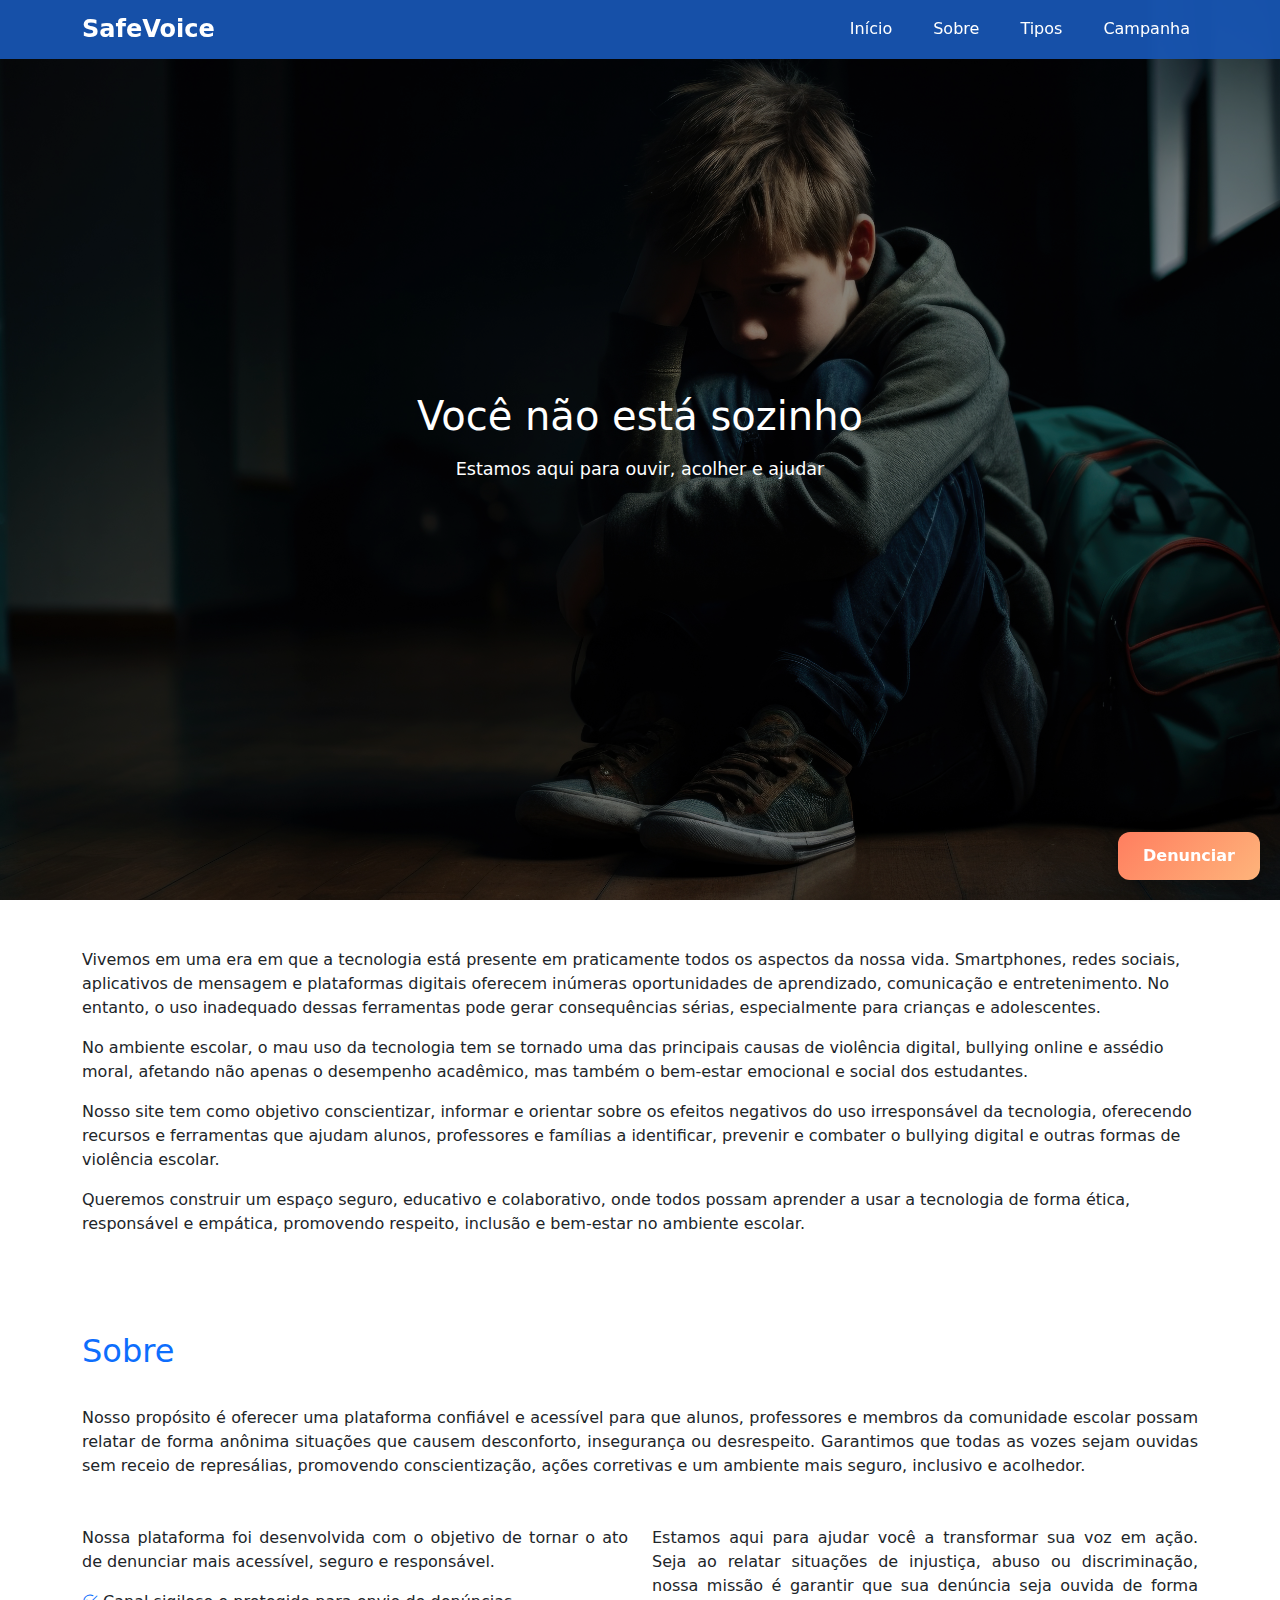
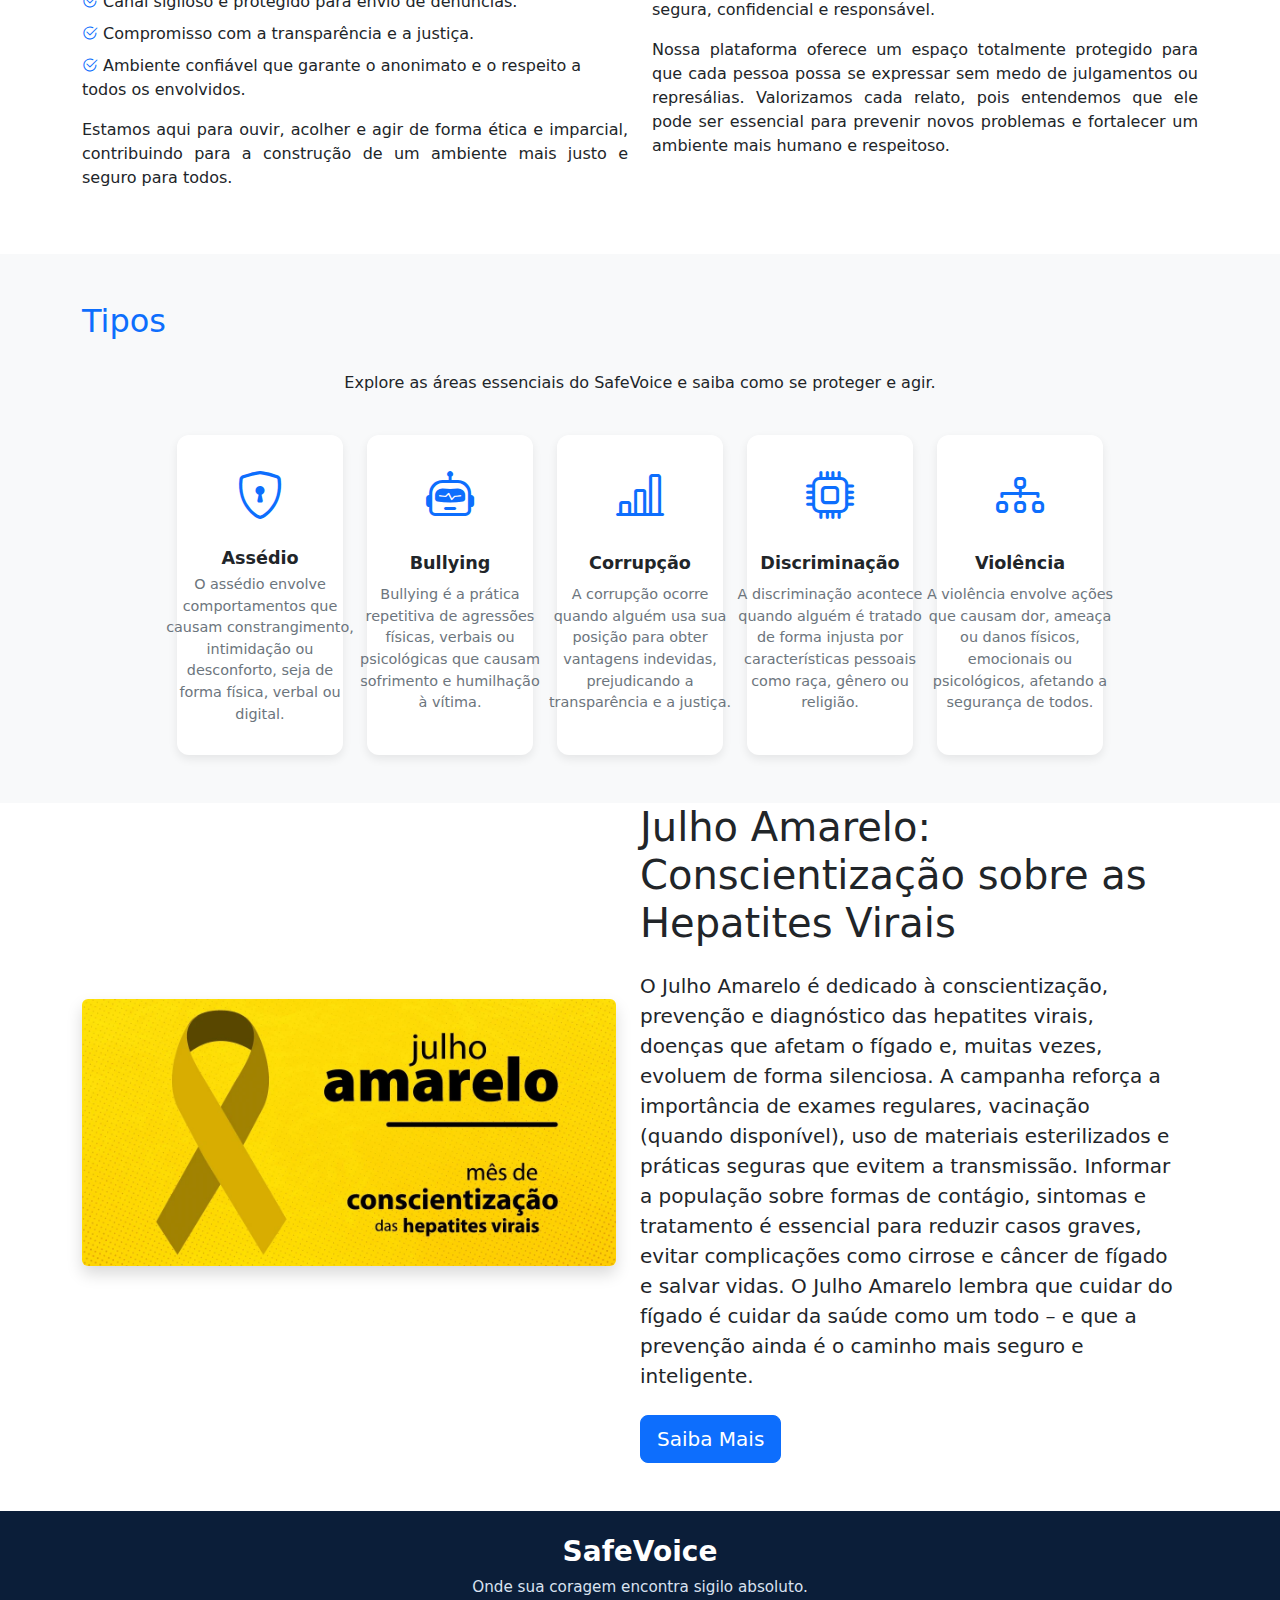
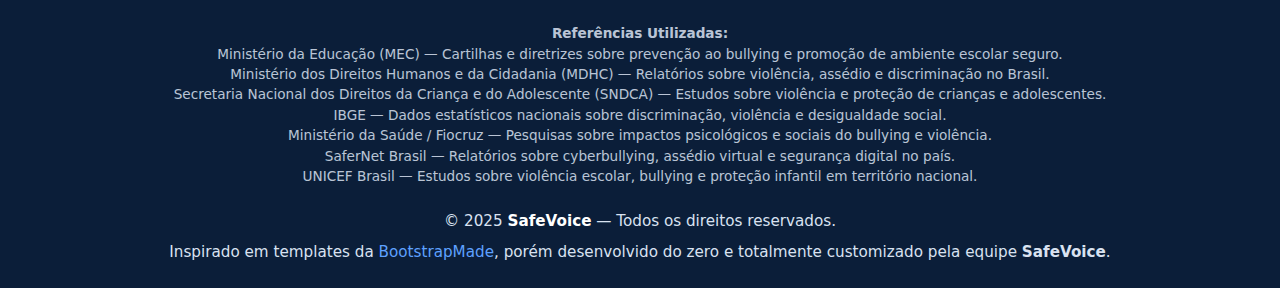
<file: index.html>
<!DOCTYPE html>
<html lang="pt-br">
<head>
    <meta charset="UTF-8">
    <meta name="viewport" content="width=device-width, initial-scale=1.0">
    <title>SafeVoice</title>

    <link rel="shortcut icon" href="ativos/midia/favicon/safevoice.ico" type="image/x-icon">

    <!-- CSS Principal -->
    <link rel="stylesheet" href="ativos/css/style.css">

    <!-- Bootstrap CSS -->
    <link href="https://cdn.jsdelivr.net/npm/bootstrap@5.3.2/dist/css/bootstrap.min.css" rel="stylesheet">

    <!-- Bootstrap Icons -->
    <link href="https://cdn.jsdelivr.net/npm/bootstrap-icons@1.11.1/font/bootstrap-icons.css" rel="stylesheet">
</head>
<body>
    
  <!-- =========================================
       CABEÇALHO
  ========================================== -->
  <header id="cabecalho" class="secao-cabecalho d-flex align-items-center fixed-top">
    <div class="container d-flex align-items-center justify-content-between">

      <!-- Logo Site -->
      <a href="#inicio" class="logo d-flex align-items-center text-decoration-none">
        <h1 class="nome-do-site mb-0">SafeVoice</h1>
      </a>

      <!-- Botão Hambúrguer (Mobile) -->
      <button class="navbar-toggler d-lg-none border-0" type="button" data-bs-toggle="offcanvas" data-bs-target="#menuMobile">
        <span id="ico_menu" class="bi bi-list"></span>
      </button>

      <!-- Menu Desktop -->
      <nav class="menu-navegacao d-none d-lg-block">
        <ul class="lista-sem-estilo d-flex mb-0">
          <li><a href="#inicio" class="px-2">Início</a></li>
          <li><a href="#sobre" class="px-2">Sobre</a></li>
          <li><a href="#tipos" class="px-2">Tipos</a></li>
          <li><a href="#campanha" class="px-2">Campanha</a></li>
        </ul>
      </nav>

    </div>
  </header>


  <!-- =========================================
       MENU MOBILE
  ========================================== -->
  <div class="offcanvas offcanvas-end" tabindex="-1" id="menuMobile">
    <div class="offcanvas-header">
      <h5 class="offcanvas-title">Menu</h5>
      <button type="button" class="btn-close" data-bs-dismiss="offcanvas"></button>
    </div>

    <div class="offcanvas-body">
      <ul class="lista-sem-estilo-mobile flex-column">
        <li class="mb-2"><a href="#inicio" class="px-2">Início</a></li>
        <li class="mb-2"><a href="#sobre" class="px-2">Sobre</a></li>
        <li class="mb-2"><a href="#tipos" class="px-2">Tipos</a></li>
        <li><a href="#campanha" class="px-2">Campanha</a></li>
      </ul>
    </div>
  </div>


  <!-- =========================================
       CONTEÚDO PRINCIPAL
  ========================================== -->
  <main>

    <!-- Seção Banner -->
    <section id="inicio" class="secao-banner">
      <div class="container text-center">
        <h2 data-aos="fade-up" data-aos-delay="100">Você não está sozinho</h2>
        <p class="mt-3" data-aos="fade-up" data-aos-delay="200">
          Estamos aqui para ouvir, acolher e ajudar
        </p>
      </div>
    </section>



    <!-- Seção Introdução -->
    <section id="introducao" class="secao-introducao container my-5">
      <p>Vivemos em uma era em que a tecnologia está presente em praticamente todos os aspectos da nossa vida. Smartphones, redes sociais, aplicativos de mensagem e plataformas digitais oferecem inúmeras oportunidades de aprendizado, comunicação e entretenimento. No entanto, o uso inadequado dessas ferramentas pode gerar consequências sérias, especialmente para crianças e adolescentes.</p>
      <p>No ambiente escolar, o mau uso da tecnologia tem se tornado uma das principais causas de violência digital, bullying online e assédio moral, afetando não apenas o desempenho acadêmico, mas também o bem-estar emocional e social dos estudantes.</p>
      <p>Nosso site tem como objetivo conscientizar, informar e orientar sobre os efeitos negativos do uso irresponsável da tecnologia, oferecendo recursos e ferramentas que ajudam alunos, professores e famílias a identificar, prevenir e combater o bullying digital e outras formas de violência escolar.</p>
      <p>Queremos construir um espaço seguro, educativo e colaborativo, onde todos possam aprender a usar a tecnologia de forma ética, responsável e empática, promovendo respeito, inclusão e bem-estar no ambiente escolar.</p>
    </section>

    <!-- Seção Sobre -->
    <section id="sobre" class="secao-sobre py-5">
      <div class="container titulo-secao text-center mb-5">
        <h2>Sobre</h2>
        <p class="mt-3">Nosso propósito é oferecer uma plataforma confiável e acessível para que alunos, professores e membros da comunidade escolar possam relatar de forma anônima situações que causem desconforto, insegurança ou desrespeito. Garantimos que todas as vozes sejam ouvidas sem receio de represálias, promovendo conscientização, ações corretivas e um ambiente mais seguro, inclusivo e acolhedor.</p>
      </div>

      <div class="container">
        <div class="row gy-4">

          <!-- Coluna Esquerda -->
          <div class="col-12 col-lg-6">
            <p>Nossa plataforma foi desenvolvida com o objetivo de tornar o ato de denunciar mais acessível, seguro e responsável.</p>
            <ul class="list-unstyled">
              <li class="mb-2"><i class="bi bi-check2-circle text-primary"></i> Canal sigiloso e protegido para envio de denúncias.</li>
              <li class="mb-2"><i class="bi bi-check2-circle text-primary"></i> Compromisso com a transparência e a justiça.</li>
              <li class="mb-2"><i class="bi bi-check2-circle text-primary"></i> Ambiente confiável que garante o anonimato e o respeito a todos os envolvidos.</li>
            </ul>
            <p>Estamos aqui para ouvir, acolher e agir de forma ética e imparcial, contribuindo para a construção de um ambiente mais justo e seguro para todos.</p>
          </div>

          <!-- Coluna Direita -->
          <div class="col-12 col-lg-6">
            <p>Estamos aqui para ajudar você a transformar sua voz em ação. Seja ao relatar situações de injustiça, abuso ou discriminação, nossa missão é garantir que sua denúncia seja ouvida de forma segura, confidencial e responsável.</p>
            <p>Nossa plataforma oferece um espaço totalmente protegido para que cada pessoa possa se expressar sem medo de julgamentos ou represálias. Valorizamos cada relato, pois entendemos que ele pode ser essencial para prevenir novos problemas e fortalecer um ambiente mais humano e respeitoso.</p>
          </div>

        </div>
      </div>
    </section>



    <!-- Seção Tipos -->
    <section id="tipos" class="secao-tipos secao py-5">
      <div class="container titulo-secao text-center" data-aos="fade-up">
        <h2>Tipos</h2>
        <p>Explore as áreas essenciais do SafeVoice e saiba como se proteger e agir.</p>
      </div>

      <div class="container">
        <div class="row gy-4 justify-content-center">

          <!-- Modal Assédio -->
          <div class="col-xl-2 col-lg-3 col-md-4 col-sm-6" data-aos="fade-up" data-aos-delay="500">
            <div class="item-servico" onclick="abrir_ModalAssedio()">
              <div class="icone mb-3"><i class="bi bi-shield-lock"></i></div>
              <h3>Assédio</h3>
              <p>O assédio envolve comportamentos que causam constrangimento, intimidação ou desconforto, seja de forma física, verbal ou digital.</p>
            </div>
            <div id="ModalAssedioContainer"></div>
          </div>

          <!-- Modal Bullying -->
          <div class="col-xl-2 col-lg-3 col-md-4 col-sm-6" data-aos="fade-up" data-aos-delay="300">
            <div class="item-servico" onclick="abrir_ModalBullying()">
              <div class="icone mb-3"><i class="bi bi-robot"></i></div>
              <h3>Bullying</h3>
              <p>Bullying é a prática repetitiva de agressões físicas, verbais ou psicológicas que causam sofrimento e humilhação à vítima.</p>
            </div>
            <div id="ModalBullyingContainer"></div>
          </div>

          <!-- Modal Corrupçao -->
          <div class="col-xl-2 col-lg-3 col-md-4 col-sm-6" data-aos="fade-up" data-aos-delay="200">
            <div class="item-servico" onclick="abrir_ModalCorrupcao()">
              <div class="icone mb-3"><i class="bi bi-bar-chart-line"></i></div>
              <h3>Corrupção</h3>
              <p>A corrupção ocorre quando alguém usa sua posição para obter vantagens indevidas, prejudicando a transparência e a justiça.</p>
            </div>
            <div id="ModalCorrupcaoContainer"></div>
          </div>

          <!-- Modal Discriminação -->
          <div class="col-xl-2 col-lg-3 col-md-4 col-sm-6" data-aos="fade-up" data-aos-delay="400">
            <div class="item-servico" onclick="abrir_ModalDiscriminacao()">
              <div class="icone mb-3"><i class="bi bi-cpu"></i></div>
              <h3>Discriminação</h3>
              <p>A discriminação acontece quando alguém é tratado de forma injusta por características pessoais como raça, gênero ou religião.</p>
            </div>
            <div id="ModalDiscriminacaoContainer"></div>
          </div>

          <!-- Modal Violência -->
          <div class="col-xl-2 col-lg-3 col-md-4 col-sm-6" data-aos="fade-up" data-aos-delay="100">
            <div class="item-servico" onclick="abrir_ModalViolencia()">
              <div class="icone mb-3"><i class="bi bi-diagram-3"></i></div>
              <h3>Violência</h3>
              <p>A violência envolve ações que causam dor, ameaça ou danos físicos, emocionais ou psicológicos, afetando a segurança de todos.</p>
            </div>
            <div id="ModalViolenciaContainer"></div>
          </div>

        </div>
      </div>
    </section>



    <!-- Seção Campanha -->
    <section id="campanha" class="secao-campanha">
      <div class="container mb-5">


          <div class="row w-100 align-items-center">

            <!-- IMAGEM À ESQUERDA -->
              <div id="campanha-img" class="col-lg-6 col-md-12 mb-4 mb-lg-0">
                  <img src="https://placehold.co/800x600" alt="Imagem Principal" class="img-fluid campanha-img rounded shadow">
              </div>

              <!-- DESCRIÇÃO À DIREITA -->
              <div id="campanha-texto" class="col-lg-6 col-md-12">
                  <div class="content-box">
                      <h1 class="mb-4">Carregando...</h1>
                      <p class="lead mb-4">Aguarde enquanto carregamos o conteúdo...</p>
                      <p class="mb-4"></p>
                      <div id="botao-campanha">
                        <button class="btn btn-primary btn-lg">Aguarde</button>
                      </div>
                  </div>
              </div>   
          </div>
      </div>
    </section>

  </main>



  <!-- =========================================
        RODAPÉ
  ========================================== -->
  <footer id="rodape" class="rodape py-4">
    <div class="container text-center">
        
      <h3 class="nome-do-site">SafeVoice</h3>
      <p>Onde sua coragem encontra sigilo absoluto.</p>

      <!-- REFERÊNCIAS BRASILEIRAS -->
      <div class="referencias pequeno mt-4" style="opacity: 0.85; font-size: 0.85rem; line-height: 1.5;">
        <strong>Referências Utilizadas:</strong><br>

        Ministério da Educação (MEC) — Cartilhas e diretrizes sobre prevenção ao bullying e promoção de ambiente escolar seguro.<br>
        Ministério dos Direitos Humanos e da Cidadania (MDHC) — Relatórios sobre violência, assédio e discriminação no Brasil.<br>
        Secretaria Nacional dos Direitos da Criança e do Adolescente (SNDCA) — Estudos sobre violência e proteção de crianças e adolescentes.<br>
        IBGE — Dados estatísticos nacionais sobre discriminação, violência e desigualdade social.<br>
        Ministério da Saúde / Fiocruz — Pesquisas sobre impactos psicológicos e sociais do bullying e violência.<br>
        SaferNet Brasil — Relatórios sobre cyberbullying, assédio virtual e segurança digital no país.<br>
        UNICEF Brasil — Estudos sobre violência escolar, bullying e proteção infantil em território nacional.
      </div>

      <div class="mt-4">
        <div class="direitos-autorais">
          &copy; 2025 <strong class="nome-do-site">SafeVoice</strong> — Todos os direitos reservados.
        </div>

        <div class="creditos pequeno mt-2">
          Inspirado em templates da 
          <a href="https://bootstrapmade.com/" target="_blank">BootstrapMade</a>, 
          porém desenvolvido do zero e totalmente customizado pela equipe <strong>SafeVoice</strong>.
        </div>
      </div>

    </div>
  </footer>



  <!-- =========================================
        BOTÃO FORMDENUN
  ========================================== -->
  <!-- Botão Flutuante -->
  <button class="botao-flutuante" onclick="abrir_FormDenun()">
      Denunciar
  </button>

  <!-- Modal inserido diretamente no index -->
  <div id="FormDenun" class="FormatoModals" style="display:none;">
      <div class="conteudo-form">
          <span class="fechar" onclick="fechar_FormDenun()">&times;</span>

          <h2 class="mb-4">Formulário de Denúncia</h2>

          <form>

              <!-- Título -->
              <div class="form-group mb-3">
                  <label for="tituloDenuncia">Título <span style="color:red;">*</span></label>
                  <input type="text" class="form-control" id="tituloDenuncia" placeholder="Digite um título">
              </div>

              <!-- Descrição -->
              <div class="form-group mb-3">
                  <label for="descricaoDenuncia">Descrição <span style="color:red;">*</span></label>
                  <textarea class="form-control" id="descricaoDenuncia" rows="4" placeholder="Descreva o ocorrido..."></textarea>
              </div>

              <!-- Categoria -->
              <div class="form-group mb-3">
                  <label for="categoriaSelect">Categoria <span style="color:red;">*</span></label>
                  <select class="form-control" id="categoriaSelect">
                      <option selected disabled>Selecione uma categoria</option>
                      <option value="1">Assédio</option>
                      <option value="2">Bullying</option>
                      <option value="3">Corrupção</option>
                      <option value="4">Discriminação</option>
                      <option value="5">Violência</option>
                      <option value="6">Outros</option>
                  </select>
              </div>

              <!-- Data do Incidente -->
              <div class="form-group mb-3">
                  <label for="dataIncidente">Data do Incidente <span style="color:red;">*</span></label>
                  <input type="date" class="form-control" id="dataIncidente">
              </div>

              <!-- Local do incidente -->
              <div class="form-group mb-3">
                  <label for="localIncidente">Local do Incidente <span style="color:red;">*</span></label>
                  <input type="text" class="form-control" id="localIncidente" placeholder="Ex: Rua Conceição, Escola Alberto Torres">
              </div>

              <!-- Anexar Arquivo -->
              <div class="form-group mb-3">
                  <label class="mb-1">Anexar Arquivo</label>
                  <input type="file" class="form-control" id="arquivoAnexo">
              </div>

              <!-- Checkbox -->
              <div class="form-check mb-4">
                  <input type="checkbox" class="form-check-input" id="checkAnonimo">
                  <label class="form-check-label" for="checkAnonimo">
                      Concordo em fazer a denúncia de forma anônima <span style="color:red;">*</span>
                  </label>
              </div>

              <!-- Botão Enviar -->
              <button type="submit" class="btn w-100" style="background-color: orange; border-color: orange; color: white;" onclick="EnviarDenuncia()">
                  Enviar Denúncia
              </button>
          </form>
      </div>
  </div>


  
  <!-- Bootstrap JS -->
  <script src="https://cdn.jsdelivr.net/npm/bootstrap@5.3.2/dist/js/bootstrap.bundle.min.js"></script>

  <!-- JS Principal -->
  <script src="ativos/js/script.js"></script>

</body>
</html>
</file>
<file: ativos/css/style.css>
/* =========================================
   CONFIGURAÇÕES GERAIS DO SITE
========================================= */
body {
  scroll-behavior: smooth;
  font-family: Arial, Helvetica, sans-serif;
  margin: 0;
  padding: 0;
}

.body-no-scroll {
  overflow: hidden;
  height: 100vh;
}

/* Permite rolagem interna nos modais */
.FormatoModals .conteudo-form {
  max-height: 90vh;
  overflow-y: auto;
}



/* =========================================
   ESTRUTURA PADRÃO DAS SEÇÕES
========================================= */
section {
  padding: 0 20px;
}

.titulo-secao {
  text-align: center;
  margin-bottom: 40px;
}

.titulo-secao h2 {
  text-align: left;
  padding-bottom: 20px;
  color: #0d6efd;
  font-size: 2rem;
  margin-bottom: 10px;
}



/* =========================================
   BOTÃO FORMULÁRIO DE DENÚNCIA
========================================= */
.botao-flutuante {
  text-decoration: none;
  position: fixed;
  bottom: 20px;
  right: 20px;
  z-index: 99999;
  padding: 12px 25px;
  border-radius: 12px;
  font-weight: 600;
  font-size: 16px;
  color: #fff;
  background: linear-gradient(135deg, #ff7e5f, #feb47b);
  box-shadow: 0 6px 15px rgba(0, 0, 0, 0.25);
  border: none;
  cursor: pointer;
  transition: all 0.3s ease;
}

/* Efeito ao passar o mouse */
.botao-flutuante:hover {
  transform: translateY(-3px);
  box-shadow: 0 10px 20px rgba(0, 0, 0, 0.3);
  background: linear-gradient(135deg, #feb47b, #ff7e5f);
}



/* =========================================
   CABEÇALHO (HEADER)
========================================= */
header.secao-cabecalho {
  background-color: #1755b2f1;
  color: white;
  padding: 15px 0;
}

header .container {
  width: 90%;
}

header .nome-do-site {
  font-weight: 700;
  font-size: 1.5rem;
  color: white;
}

.lista-sem-estilo,
.lista-sem-estilo-mobile {
  list-style: none;
  display: flex;
  gap: 25px;
  margin: 0;
  padding: 0;
}

.lista-sem-estilo a,
.lista-sem-estilo-mobile a {
  text-decoration: none;
  font-weight: 500;
  transition: 0.3s;
}

.lista-sem-estilo a { color: white; }
.lista-sem-estilo-mobile a { color: rgb(0, 110, 255); }

.menu-navegacao a:hover,
.menu-navegacao a.ativo {
  text-decoration: underline;
}

#ico_menu {
  font-size: 2rem;
}



/* =========================================
   SEÇÃO SOBRE
========================================= */
.secao-sobre p {
  text-align: justify;
}

.secao-sobre .conteudo ul {
  list-style: none;
  padding: 0;
}

.secao-sobre .conteudo ul li {
  margin-bottom: 10px;
  display: flex;
  align-items: center;
  gap: 10px;
}

.secao-sobre .conteudo ul li i {
  color: #0d6efd;
  font-size: 1.2rem;
}



/* =========================================
   SEÇÃO BANNER
========================================= */
.secao-banner {
  background-image: url('../midia/banner_fundo01.jpg');
  background-repeat: no-repeat;
  background-size: cover;
  background-position: center center;
  background-attachment: fixed;
  display: flex;
  flex-direction: column;
  justify-content: center;
  align-items: center;
  padding: 0 20px;    
  width: 100%;
  height: 100vh;
  text-align: center;
  color: white;
  position: relative;
}

.secao-banner::before {
  content: "";
  position: absolute;
  top: 0;
  left: 0;
  width: 100%;
  height: 100%;
  background: rgba(0, 0, 0, 0.45);
  z-index: 0;
}

.secao-banner h2,
.secao-banner p {
  position: relative;
  z-index: 1;
}

.secao-banner h2 {
  font-size: 2.5rem;
  margin-bottom: 10px;
}

.secao-banner p {
  font-size: 1.1rem;
  margin-bottom: 25px;
}



/* =========================================
   SEÇÃO TIPOS 
========================================= */
.secao-tipos {
  background: #f8f9fa;
  text-align: center;
}

.item-servico {
  min-height: 320px;
  max-height: 260px;
  background: white;
  padding: 25px;
  border-radius: 12px;
  display: flex;
  flex-direction: column;
  justify-content: space-between;
  align-items: center;
  box-shadow: 0 4px 10px rgba(0, 0, 0, 0.08);
  transition: 0.3s ease-in-out;
}

.item-servico:hover {
  transform: translateY(-6px);
  box-shadow: 0 8px 20px rgba(0, 0, 0, 0.15);
  cursor: pointer;
}

.item-servico i {
  font-size: 3rem;
  color: #0d6efd;
}

.item-servico h3 {
  font-size: 1.1rem;
  font-weight: 600;
  color: #212529;
  margin-bottom: 5px;
}

.item-servico p {
  color: #6c757d;
  font-size: 0.9rem;
  max-width: 190px;
  min-width: 190px;
  text-align: center;
}


/* =========================================
   MODAIS (FORMULÁRIOS E JANELAS)
========================================= */
.FormatoModals {
  display: none; 
  position: fixed;
  inset: 0;
  background: rgba(0, 0, 0, 0.6);
  justify-content: center;
  align-items: center;
  z-index: 99999;
  overflow-y: auto;
  padding: 20px;
}

.conteudo-form,
.conteudo-modal {
  background: #ffffff;
  padding: 30px 40px;
  border-radius: 12px;
  width: 90%;
  max-width: 700px;
  position: relative;
  animation: aparecer 0.25s ease;
  box-shadow: 0 10px 30px rgba(0, 0, 0, 0.3);
  max-height: 90vh;
  overflow-y: auto;
  font-family: Arial, Helvetica, sans-serif;
}

.conteudo-form { text-align: left; }
.conteudo-modal { text-align: center; }

.FormatoModals .fechar {
  position: absolute;
  top: 15px;
  right: 20px;
  font-size: 28px;
  font-weight: bold;
  color: #333;
  cursor: pointer;
  transition: color 0.2s ease;
}

.FormatoModals .fechar:hover {
  color: #ff0000;
}

@keyframes aparecer {
  from { opacity: 0; transform: scale(0.9); }
  to { opacity: 1; transform: scale(1); }
}

.texto-explicativo h3 {
  font-size: 20px;
  margin-top: 20px;
  margin-bottom: 10px;
  color: #222;
  border-bottom: 2px solid #f0f0f0;
  padding-bottom: 5px;
  text-align: left;
}

.texto-explicativo p {
  font-size: 16px;
  line-height: 1.6;
  margin-bottom: 15px;
  color: #444;
  text-align: justify;
}

.texto-explicativo ul {
  margin-left: 20px;
  margin-bottom: 15px;
  list-style-type: disc;
  color: #444;
  text-align: left;
}

.texto-explicativo ul li {
  margin-bottom: 8px;
}



/* =========================================
   SEÇÃO CAMPANHA
========================================= */



/* =========================================
   RODAPÉ
========================================= */
footer.rodape {
  background-color: #0b1e39;
  color: #d9e2f1;
  padding: 40px 0;
  text-align: center;
  font-size: 0.95rem;
}

footer .nome-do-site {
  color: white;
  font-weight: 600;
}

footer a {
  color: #5ea1ff;
  text-decoration: none;
  transition: 0.3s;
}

footer a:hover {
  text-decoration: underline;
  color: #ffffff;
}
</file>
